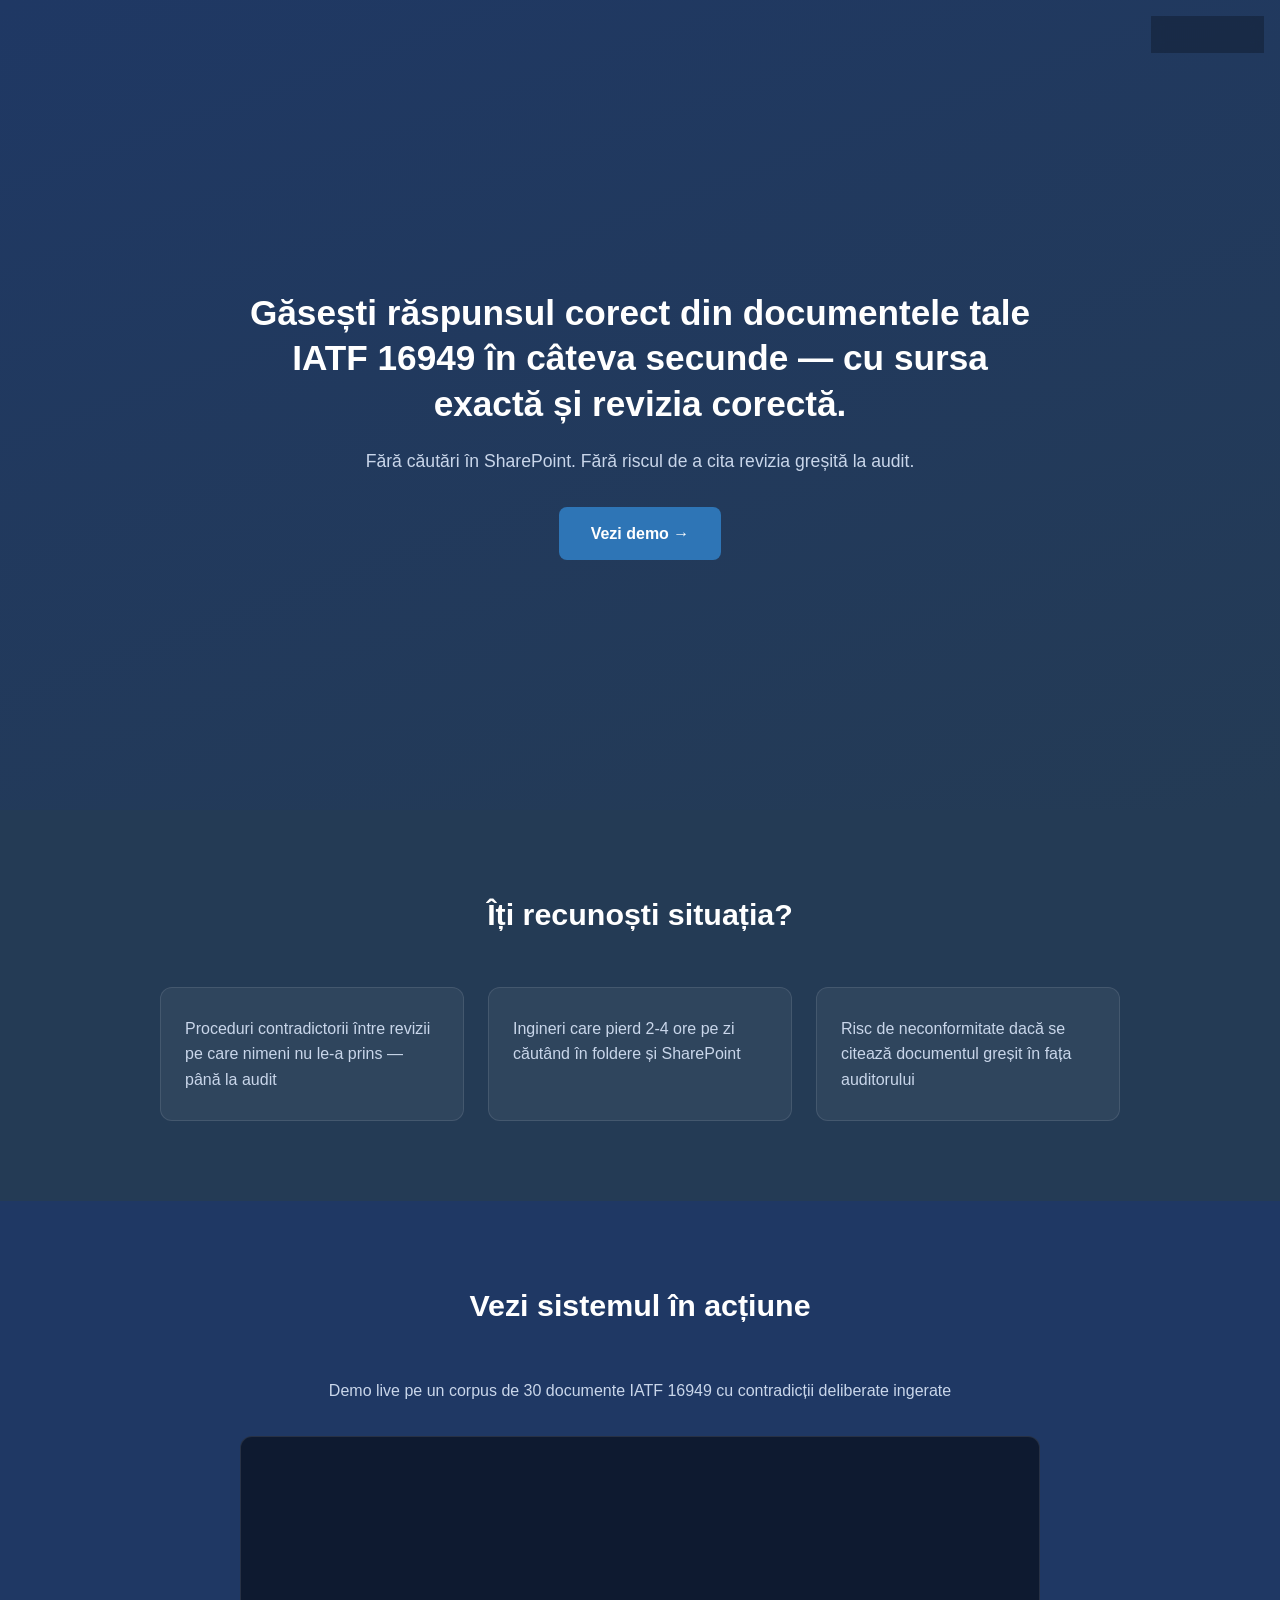
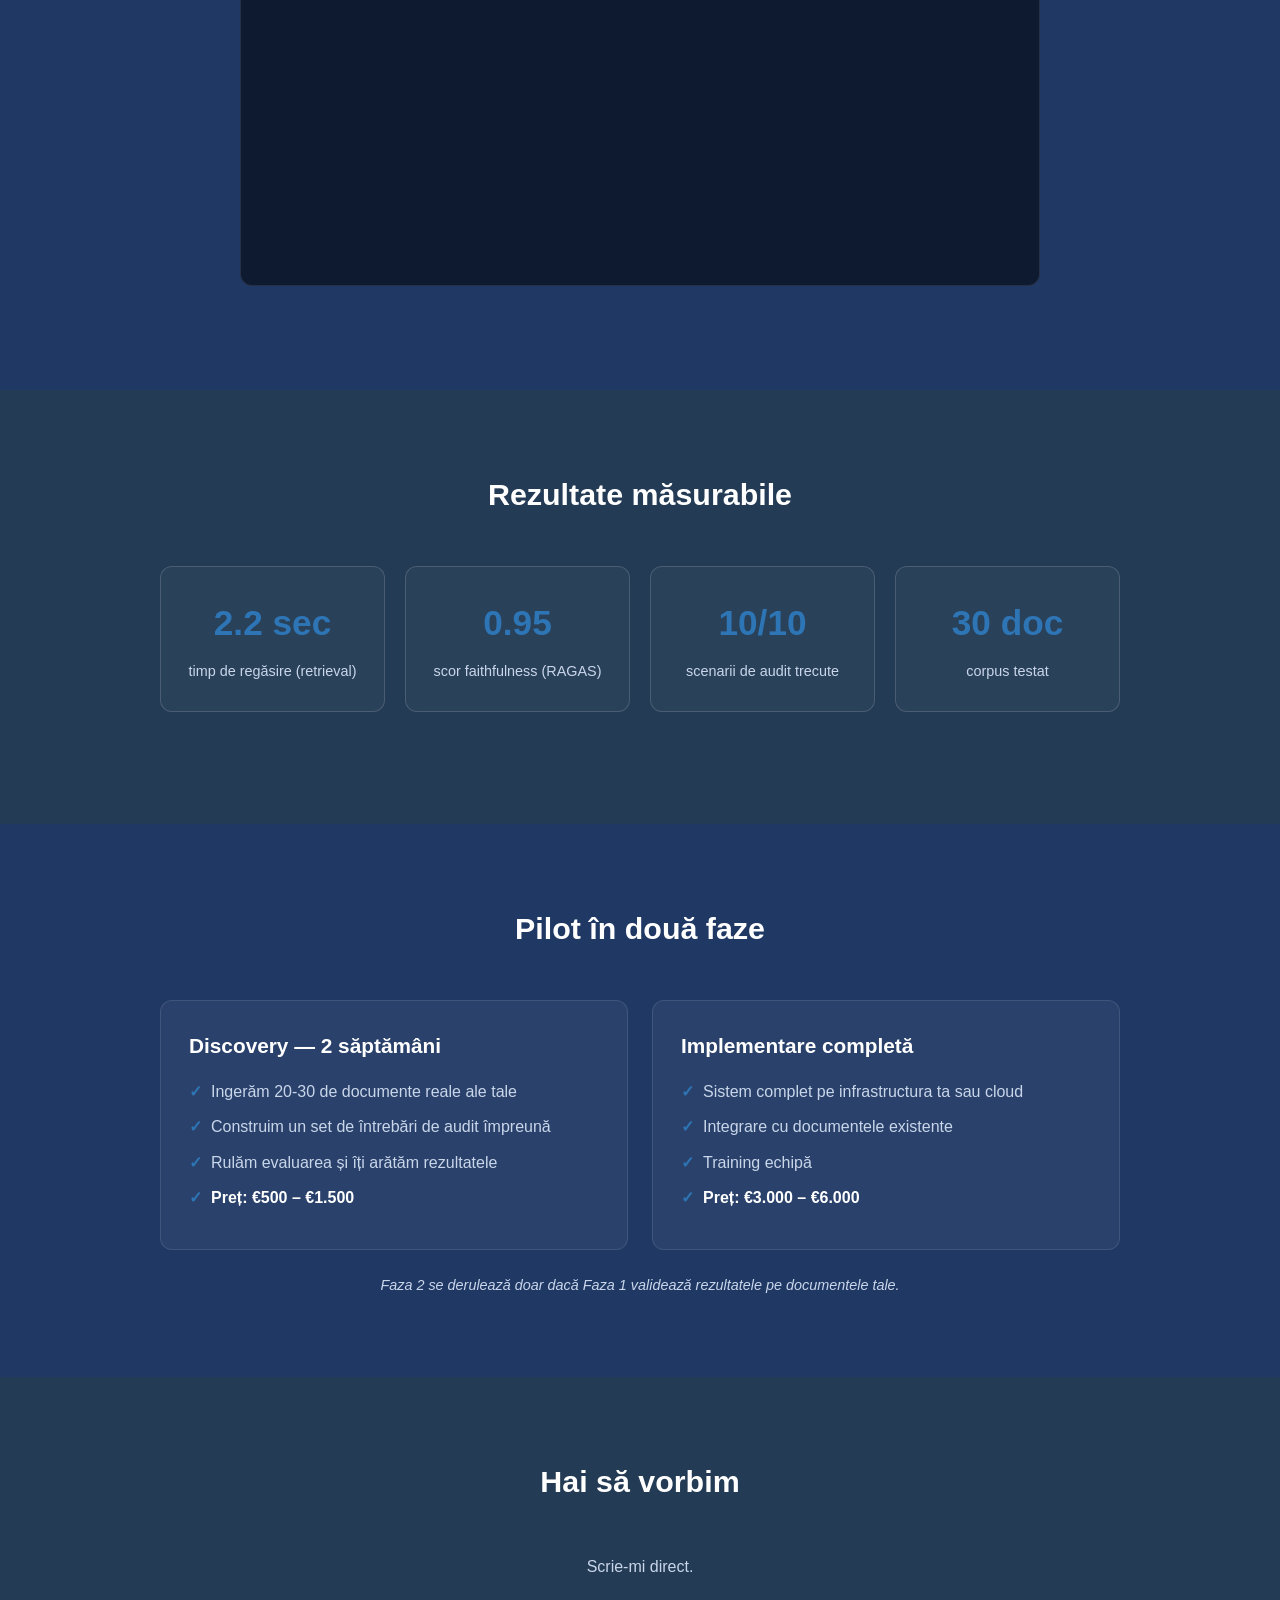
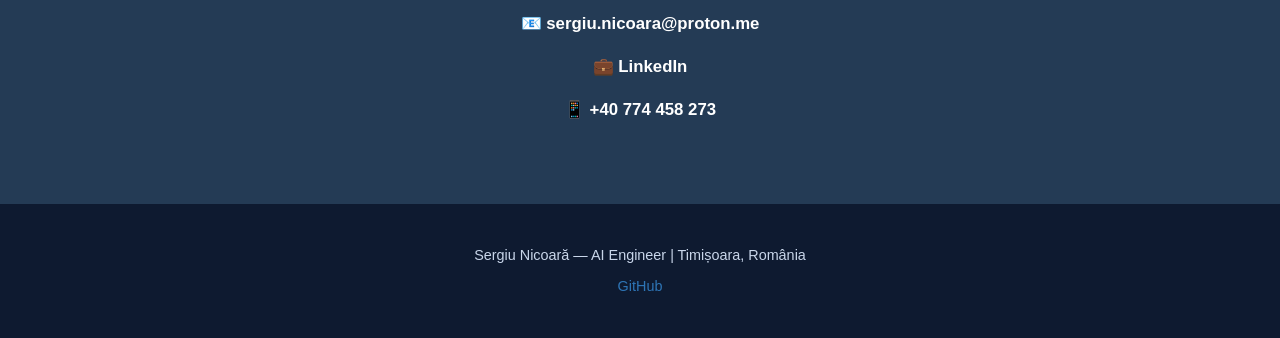
<file: iatf-demo/index.html>
<!DOCTYPE html>
<html lang="ro">
<head>
<meta charset="UTF-8">
<meta name="viewport" content="width=device-width, initial-scale=1.0">
<title>GraphRAG IATF 16949 — Sergiu Nicoară</title>
<style>
  :root {
    --navy: #1F3864;
    --navy-light: #2A4A7F;
    --blue: #2E75B6;
    --white: #FFFFFF;
    --muted: #C9D6EA;
  }

  * { margin: 0; padding: 0; box-sizing: border-box; }

  html { scroll-behavior: smooth; }

  body {
    font-family: -apple-system, BlinkMacSystemFont, "Segoe UI", Roboto, Helvetica, Arial, sans-serif;
    color: var(--white);
    background: var(--navy);
    line-height: 1.6;
  }

  section {
    padding: 80px 20px;
  }

  .section-light {
    background: var(--navy);
  }

  .section-dark {
    background: #243B55;
  }

  .container {
    max-width: 960px;
    margin: 0 auto;
  }

  /* Language switcher */
  .lang-switch {
    position: fixed;
    top: 16px;
    right: 16px;
    z-index: 1000;
    display: flex;
    gap: 6px;
    background: rgba(0,0,0,0.25);
    padding: 4px;
    border-radius: 999px;
    backdrop-filter: blur(6px);
  }

  .lang-switch button {
    border: 1px solid rgba(255,255,255,0.3);
    background: transparent;
    color: var(--muted);
    font-size: 0.85rem;
    font-weight: 600;
    padding: 6px 14px;
    border-radius: 999px;
    cursor: pointer;
    transition: background 0.2s, color 0.2s, border-color 0.2s;
  }

  .lang-switch button.active {
    background: var(--blue);
    border-color: var(--blue);
    color: var(--white);
  }

  /* Hero */
  .hero {
    min-height: 90vh;
    display: flex;
    align-items: center;
    justify-content: center;
    text-align: center;
    background: linear-gradient(160deg, var(--navy) 0%, #243B55 100%);
    padding: 120px 20px 80px;
  }

  .hero h1 {
    font-size: 2.2rem;
    font-weight: 800;
    max-width: 800px;
    margin: 0 auto 20px;
    line-height: 1.3;
  }

  .hero p {
    font-size: 1.1rem;
    color: var(--muted);
    max-width: 640px;
    margin: 0 auto 32px;
  }

  .btn {
    display: inline-block;
    background: var(--blue);
    color: var(--white);
    text-decoration: none;
    font-weight: 700;
    font-size: 1rem;
    padding: 14px 32px;
    border-radius: 8px;
    border: none;
    cursor: pointer;
    transition: transform 0.15s, background 0.2s;
  }

  .btn:hover {
    background: #3a86d1;
    transform: translateY(-2px);
  }

  /* Section headings */
  h2 {
    font-size: 1.9rem;
    font-weight: 800;
    text-align: center;
    margin-bottom: 48px;
  }

  h3 {
    font-size: 1.3rem;
    font-weight: 700;
    margin-bottom: 16px;
    color: var(--white);
  }

  /* Problem cards */
  .cards {
    display: grid;
    grid-template-columns: repeat(3, 1fr);
    gap: 24px;
  }

  .card {
    background: rgba(255,255,255,0.05);
    border: 1px solid rgba(255,255,255,0.1);
    border-radius: 12px;
    padding: 28px 24px;
    font-size: 1rem;
    color: var(--muted);
  }

  /* Video */
  .video-wrap {
    text-align: center;
    margin-bottom: 24px;
  }

  .video-wrap p {
    color: var(--muted);
    max-width: 640px;
    margin: 0 auto 32px;
  }

  .video-responsive {
    position: relative;
    width: 100%;
    max-width: 800px;
    margin: 0 auto;
    aspect-ratio: 16 / 9;
    border-radius: 12px;
    overflow: hidden;
    border: 1px solid rgba(255,255,255,0.1);
    background: #0E1A30;
  }

  .video-responsive iframe {
    position: absolute;
    top: 0; left: 0;
    width: 100%; height: 100%;
    border: 0;
  }

  /* Metrics */
  .metrics {
    display: grid;
    grid-template-columns: repeat(4, 1fr);
    gap: 20px;
    margin-bottom: 32px;
  }

  .metric-box {
    border: 1px solid rgba(255,255,255,0.15);
    border-radius: 12px;
    padding: 28px 16px;
    text-align: center;
    background: rgba(255,255,255,0.03);
  }

  .metric-box .value {
    font-size: 2.2rem;
    font-weight: 800;
    color: var(--blue);
    margin-bottom: 8px;
  }

  .metric-box .label {
    font-size: 0.9rem;
    color: var(--muted);
  }

  .note {
    text-align: center;
    color: var(--muted);
    font-size: 0.95rem;
    max-width: 700px;
    margin: 0 auto;
  }

  /* Pilot */
  .pilot-phases {
    display: grid;
    grid-template-columns: 1fr 1fr;
    gap: 24px;
    margin-bottom: 24px;
  }

  .phase {
    background: rgba(255,255,255,0.05);
    border: 1px solid rgba(255,255,255,0.1);
    border-radius: 12px;
    padding: 28px;
  }

  .phase ul {
    list-style: none;
    margin-top: 16px;
  }

  .phase li {
    color: var(--muted);
    margin-bottom: 10px;
    padding-left: 22px;
    position: relative;
  }

  .phase li::before {
    content: "✓";
    color: var(--blue);
    position: absolute;
    left: 0;
    font-weight: 700;
  }

  .phase .price {
    color: var(--white);
    font-weight: 700;
  }

  .disclaimer {
    text-align: center;
    color: var(--muted);
    font-size: 0.9rem;
    max-width: 700px;
    margin: 0 auto;
    font-style: italic;
  }

  /* Final CTA */
  .cta-final {
    text-align: center;
  }

  .cta-final p {
    color: var(--muted);
    max-width: 500px;
    margin: 0 auto 32px;
  }

  .contact-links {
    display: flex;
    flex-direction: column;
    align-items: center;
    gap: 16px;
  }

  .contact-links a {
    color: var(--white);
    text-decoration: none;
    font-size: 1.05rem;
    font-weight: 600;
    display: inline-flex;
    align-items: center;
    gap: 10px;
    transition: color 0.2s;
  }

  .contact-links a:hover {
    color: var(--blue);
  }

  /* Footer */
  footer {
    text-align: center;
    padding: 40px 20px;
    background: #0E1A30;
    color: var(--muted);
    font-size: 0.9rem;
  }

  footer a {
    color: var(--blue);
    text-decoration: none;
  }

  footer a:hover {
    text-decoration: underline;
  }

  footer .links {
    margin-top: 8px;
  }

  /* Fade-in on scroll */
  .fade-in {
    opacity: 0;
    transform: translateY(24px);
    transition: opacity 0.6s ease-out, transform 0.6s ease-out;
  }

  .fade-in.visible {
    opacity: 1;
    transform: translateY(0);
  }

  /* Mobile */
  @media (max-width: 768px) {
    .hero h1 { font-size: 1.6rem; }
    .hero p { font-size: 1rem; }
    h2 { font-size: 1.5rem; }
    .cards { grid-template-columns: 1fr; }
    .metrics { grid-template-columns: repeat(2, 1fr); }
    .pilot-phases { grid-template-columns: 1fr; }
  }
</style>
</head>
<body>

<div class="lang-switch">
  <button id="btn-ro" onclick="setLang('ro')">RO</button>
  <button id="btn-en" onclick="setLang('en')">EN</button>
</div>

<!-- SECTION 1: HERO -->
<section class="hero">
  <div>
    <h1 data-i18n="hero.title"></h1>
    <p data-i18n="hero.subtitle"></p>
    <a class="btn" href="#video" data-i18n="hero.cta"></a>
  </div>
</section>

<!-- SECTION 2: PROBLEMA -->
<section class="section-dark fade-in">
  <div class="container">
    <h2 data-i18n="problem.title"></h2>
    <div class="cards">
      <div class="card" data-i18n="problem.card1"></div>
      <div class="card" data-i18n="problem.card2"></div>
      <div class="card" data-i18n="problem.card3"></div>
    </div>
  </div>
</section>

<!-- SECTION 3: VIDEO -->
<section id="video" class="section-light fade-in">
  <div class="container video-wrap">
    <h2 data-i18n="video.title"></h2>
    <p data-i18n="video.subtitle"></p>
    <div class="video-responsive">
      <iframe id="demo-video" src="" title="Demo video" allowfullscreen></iframe>
    </div>
  </div>
</section>

<!-- SECTION 4: REZULTATE -->
<section class="section-dark fade-in">
  <div class="container">
    <h2 data-i18n="results.title"></h2>
    <div class="metrics">
      <div class="metric-box">
        <div class="value">2.2 sec</div>
        <div class="label" data-i18n="results.metric1"></div>
      </div>
      <div class="metric-box">
        <div class="value">0.95</div>
        <div class="label" data-i18n="results.metric2"></div>
      </div>
      <div class="metric-box">
        <div class="value">10/10</div>
        <div class="label" data-i18n="results.metric3"></div>
      </div>
      <div class="metric-box">
        <div class="value">30 doc</div>
        <div class="label" data-i18n="results.metric4"></div>
      </div>
    </div>
  </div>
</section>

<!-- SECTION 5: PILOT -->
<section class="section-light fade-in">
  <div class="container">
    <h2 data-i18n="pilot.title"></h2>
    <div class="pilot-phases">
      <div class="phase">
        <h3 data-i18n="pilot.phase1.title"></h3>
        <ul>
          <li data-i18n="pilot.phase1.b1"></li>
          <li data-i18n="pilot.phase1.b2"></li>
          <li data-i18n="pilot.phase1.b3"></li>
          <li class="price" data-i18n="pilot.phase1.b4"></li>
        </ul>
      </div>
      <div class="phase">
        <h3 data-i18n="pilot.phase2.title"></h3>
        <ul>
          <li data-i18n="pilot.phase2.b1"></li>
          <li data-i18n="pilot.phase2.b2"></li>
          <li data-i18n="pilot.phase2.b3"></li>
          <li class="price" data-i18n="pilot.phase2.b4"></li>
        </ul>
      </div>
    </div>
    <p class="disclaimer" data-i18n="pilot.disclaimer"></p>
  </div>
</section>

<!-- SECTION 6: CTA FINAL -->
<section class="section-dark cta-final fade-in">
  <div class="container">
    <h2 data-i18n="cta.title"></h2>
    <p data-i18n="cta.subtitle"></p>
    <div class="contact-links">
      <a href="mailto:sergiu.nicoara@proton.me">📧 sergiu.nicoara@proton.me</a>
      <a href="https://www.linkedin.com/in/sergiu-nicoara-31b27013/" target="_blank" rel="noopener">💼 LinkedIn</a>
      <a href="tel:+40774458273">📱 +40 774 458 273</a>
    </div>
  </div>
</section>

<!-- FOOTER -->
<footer>
  <div>Sergiu Nicoară — AI Engineer | Timișoara, România</div>
  <div class="links">
    <a href="https://github.com/sergiunicoara" target="_blank" rel="noopener">GitHub</a>
  </div>
</footer>

<script>
const translations = {
  ro: {
    hero: {
      title: "Găsești răspunsul corect din documentele tale IATF 16949 în câteva secunde — cu sursa exactă și revizia corectă.",
      subtitle: "Fără căutări în SharePoint. Fără riscul de a cita revizia greșită la audit.",
      cta: "Vezi demo →"
    },
    problem: {
      title: "Îți recunoști situația?",
      card1: "Proceduri contradictorii între revizii pe care nimeni nu le-a prins — până la audit",
      card2: "Ingineri care pierd 2-4 ore pe zi căutând în foldere și SharePoint",
      card3: "Risc de neconformitate dacă se citează documentul greșit în fața auditorului"
    },
    video: {
      title: "Vezi sistemul în acțiune",
      subtitle: "Demo live pe un corpus de 30 documente IATF 16949 cu contradicții deliberate ingerate"
    },
    results: {
      title: "Rezultate măsurabile",
      metric1: "timp de regăsire (retrieval)",
      metric2: "scor faithfulness (RAGAS)",
      metric3: "scenarii de audit trecute",
      metric4: "corpus testat"
    },
    pilot: {
      title: "Pilot în două faze",
      phase1: {
        title: "Discovery — 2 săptămâni",
        b1: "Ingerăm 20-30 de documente reale ale tale",
        b2: "Construim un set de întrebări de audit împreună",
        b3: "Rulăm evaluarea și îți arătăm rezultatele",
        b4: "Preț: €500 – €1.500"
      },
      phase2: {
        title: "Implementare completă",
        b1: "Sistem complet pe infrastructura ta sau cloud",
        b2: "Integrare cu documentele existente",
        b3: "Training echipă",
        b4: "Preț: €3.000 – €6.000"
      },
      disclaimer: "Faza 2 se derulează doar dacă Faza 1 validează rezultatele pe documentele tale."
    },
    cta: {
      title: "Hai să vorbim",
      subtitle: "Scrie-mi direct."
    }
  },
  en: {
    hero: {
      title: "Find the correct answer from your IATF 16949 documents in seconds — with the exact source and correct revision.",
      subtitle: "No more SharePoint searches. No risk of citing the wrong revision during an audit.",
      cta: "Watch demo →"
    },
    problem: {
      title: "Does this sound familiar?",
      card1: "Contradictory procedures between revisions nobody caught — until the audit",
      card2: "Engineers losing 2-4 hours daily searching through folders and SharePoint",
      card3: "Non-conformance risk when the wrong document is cited in front of the auditor"
    },
    video: {
      title: "See the system in action",
      subtitle: "Live demo on a corpus of 30 IATF 16949 documents with deliberately ingested contradictions"
    },
    results: {
      title: "Measurable results",
      metric1: "retrieval time",
      metric2: "faithfulness score (RAGAS)",
      metric3: "audit scenarios passed",
      metric4: "documents tested"
    },
    pilot: {
      title: "Two-phase pilot",
      phase1: {
        title: "Discovery — 2 weeks",
        b1: "We ingest 20-30 of your real documents",
        b2: "We build an audit question set together",
        b3: "We run the evaluation and show you the results",
        b4: "Price: €500 – €1,500"
      },
      phase2: {
        title: "Full implementation",
        b1: "Full system on your infrastructure or cloud",
        b2: "Integration with existing documents",
        b3: "Team training",
        b4: "Price: €3,000 – €6,000"
      },
      disclaimer: "Phase 2 only proceeds if Phase 1 validates results on your actual documents."
    },
    cta: {
      title: "Let's talk",
      subtitle: "Reach out directly."
    }
  }
};

function getNested(obj, path) {
  return path.split('.').reduce((o, k) => (o || {})[k], obj);
}

const videoIds = {
  ro: 'SwbcH7imf9g',
  en: 'myyh-5I4i9Y'
};

function setLang(lang) {
  document.documentElement.lang = lang;
  document.querySelectorAll('[data-i18n]').forEach(el => {
    const text = getNested(translations[lang], el.getAttribute('data-i18n'));
    if (text !== undefined) el.textContent = text;
  });
  document.getElementById('btn-ro').classList.toggle('active', lang === 'ro');
  document.getElementById('btn-en').classList.toggle('active', lang === 'en');
  document.getElementById('demo-video').src = 'https://www.youtube.com/embed/' + videoIds[lang];
  localStorage.setItem('lang', lang);
}

const savedLang = localStorage.getItem('lang') || 'ro';
setLang(savedLang);

// Fade-in on scroll
const observer = new IntersectionObserver((entries) => {
  entries.forEach(entry => {
    if (entry.isIntersecting) {
      entry.target.classList.add('visible');
    }
  });
}, { threshold: 0.15 });

document.querySelectorAll('.fade-in').forEach(el => observer.observe(el));
</script>

</body>
</html>
</file>
